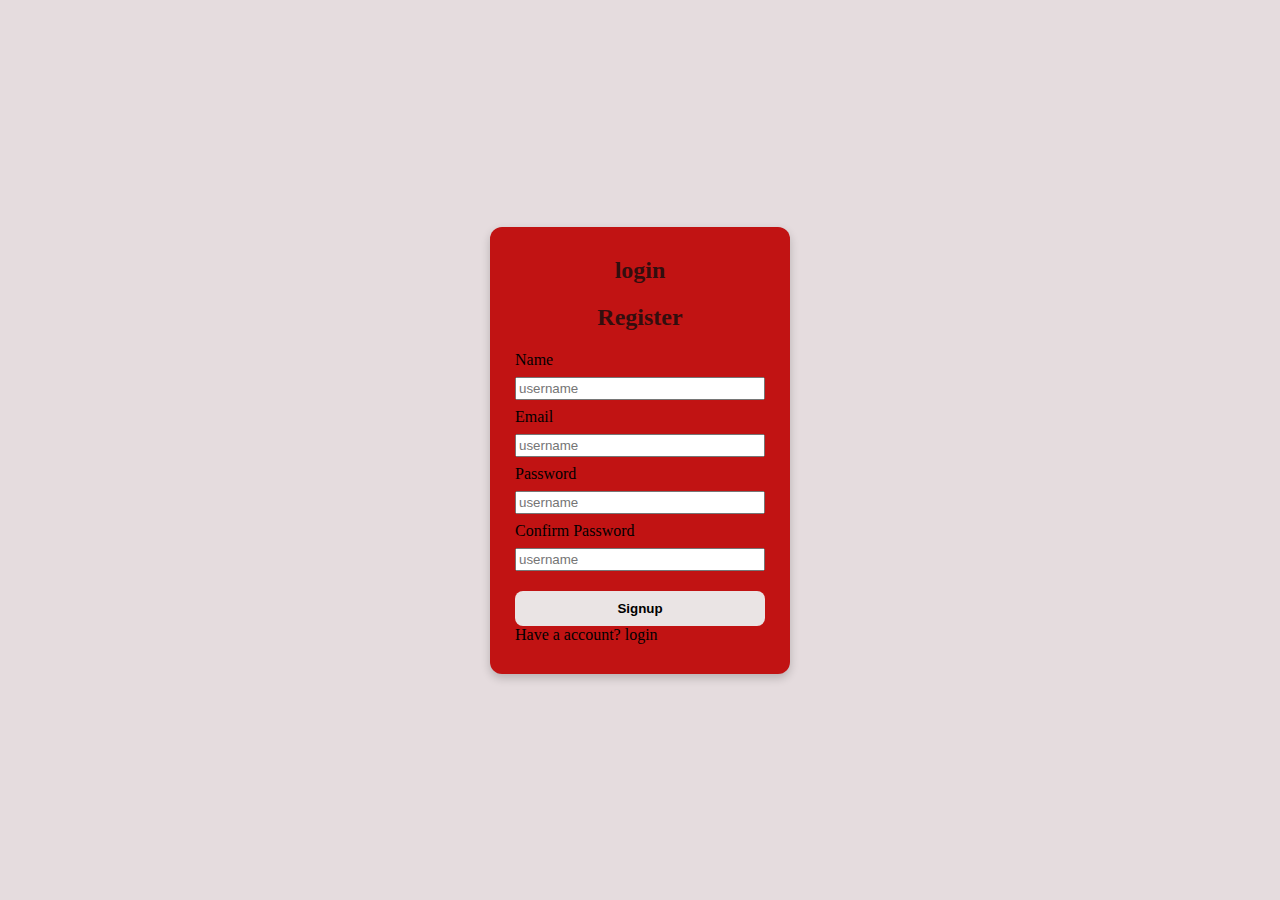
<file: register.html>
<!DOCTYPE html>
<html lang="en">
<head>
    <meta charset="UTF-8">
    <meta name="viewport" content="width=device-width, initial-scale=1.0">
    <title>Register page</title>

    <!-- link pemanggil css -->
     <link rel="stylesheet" href="register.css">
</head>
<body>

    <!--pembungkus from register -->
    <div class="register-container">

       <h2>login</h2>
       <!-- judul-->
        <h2>Register</h2>

       <form>
        <!--from input-->
        <div class="form input">
            <p>Name</p>

            <input type="text" id="username" placeholder="username" required>
        </div>

        <div class="form input">
            <p>Email</p>
            <input type="email" id="password" placeholder="username" required>
        </div>


        <div class="form input">
            <p>Password</p>
            <input type="password" id="password" placeholder="username" required>
        </div>

        <div class="form input">
            <p>Confirm Password</p>
            <input type="confirm password" id="password" placeholder="username" required>
        </div>


        <!-- tombol untuk Register -->
        <button type="submit">Signup</button>

        <p>Have a account?
            <a href-="">login</a>
        </p>
       </form>

    </div>
</body>
</html>
</file>
<file: register.css>
* {
    margin: 0;
    padding: 0;
    box-sizing: border-box;
}

body {
    background-color: rgb(229, 220, 222);
    height: 100vh;
    display: flex;
    justify-content: center;
    align-items: center;
}

.register-container {
    background-color: rgb(193, 19, 19);
    padding: 30px 25px;
    width: 300px;
    border-radius: 12px;
    box-shadow: 0px 4px 10px rgba(0,0,0, 0.2);
}

.register-container h2 {
    margin-bottom: 20px;
    color: rgb(15, 14, 14);
    opacity: 80%;
    display: flex;
    justify-content: center;
}

.form input {
    width: 100%;
    padding: 2px;
    margin: 8px 0;
    display: flex;
    flex-direction: column;
    gap: 8px;
}

.form input p {
    color:black;
    opacity: 80%;
    font-size: 18px;
}

.form input input {
    padding: 12px;
    border: 1px solid;
    outline: none;
    border-radius: 6px;
    transition: border 0.3s;
}

.register-container button {
    width: 100%;
    padding: 10px;
    border-radius: 8px;
    margin-top: 12px;
    border: none;
    background-color: rgb(234, 228, 228);
    font-weight: bold;
    cursor: pointer;
    
}

.register-container button:hover {
    background-color: white;
}

.to-login {
    display: flex;
    justify-content: center;
    margin-top: 12px;
}

.to-login a {
    text-decoration: none;
    color: black;
    font-weight: bold;
}
</file>
